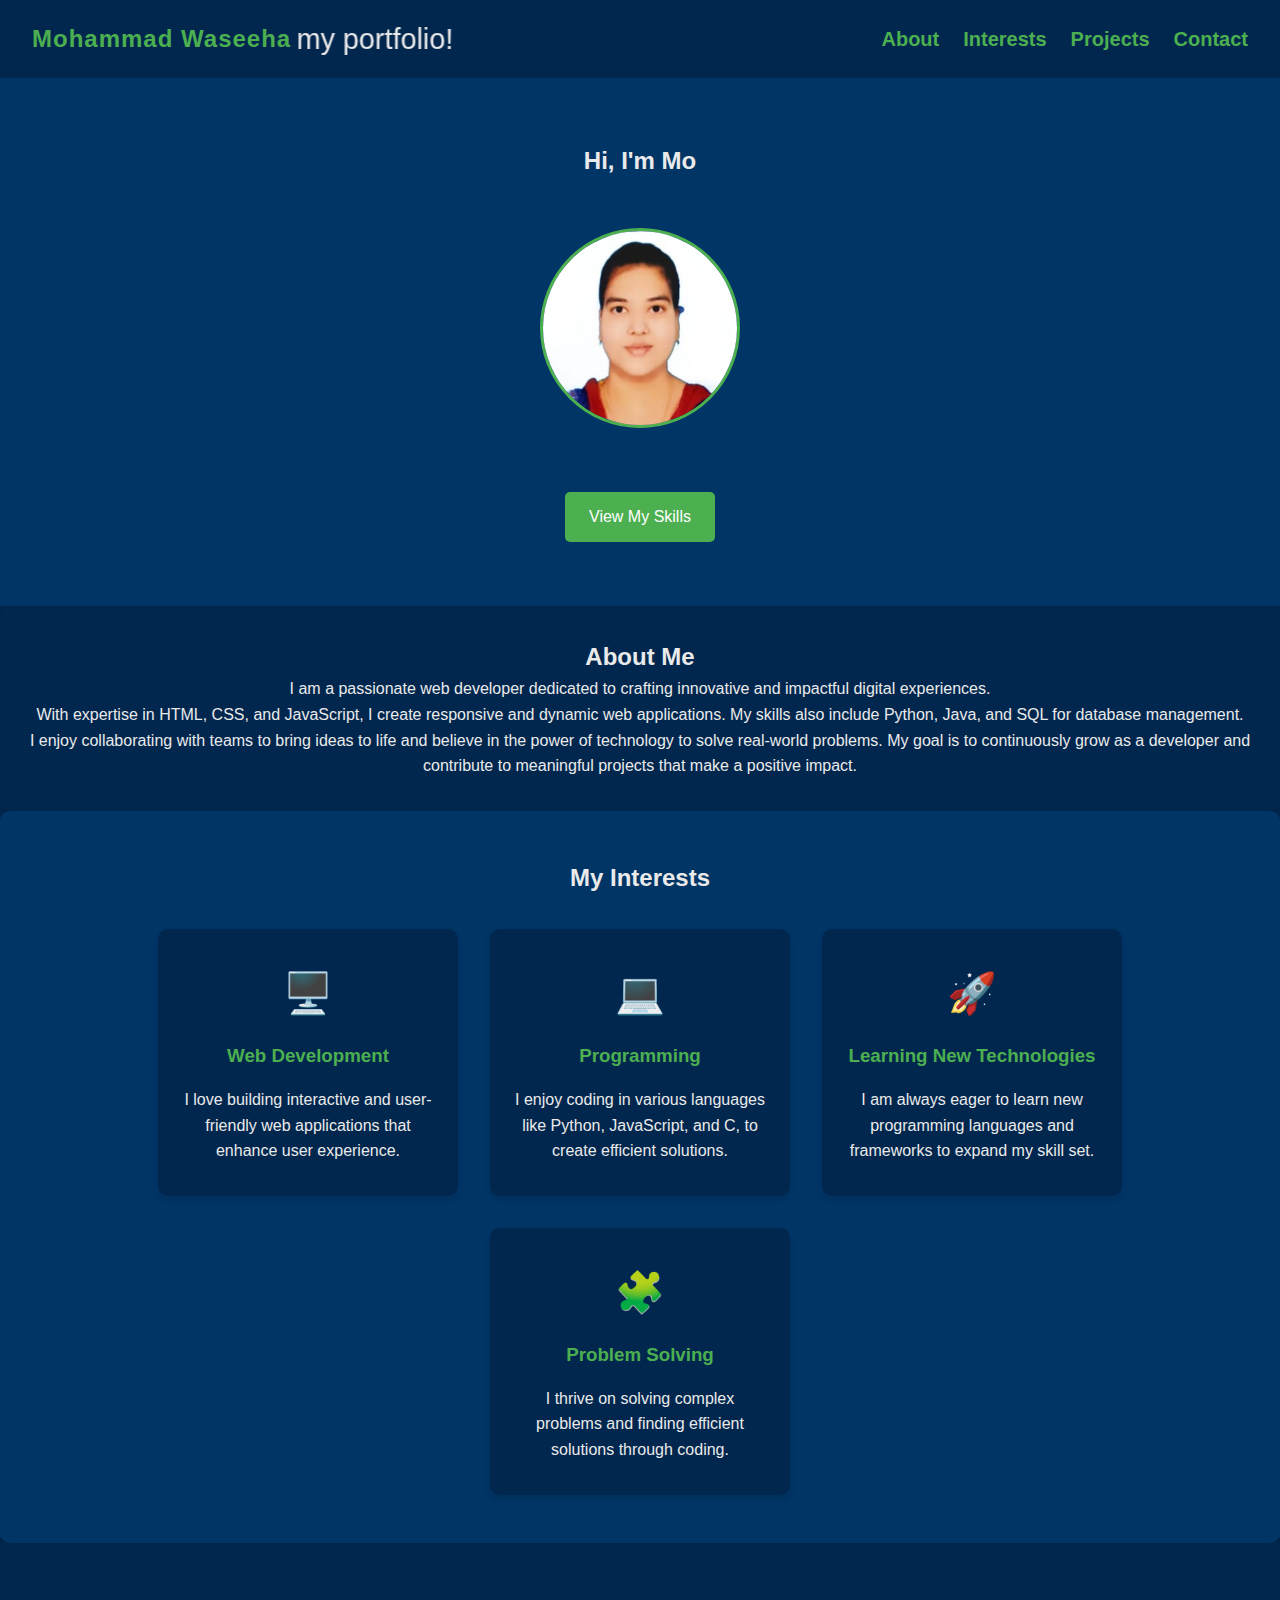
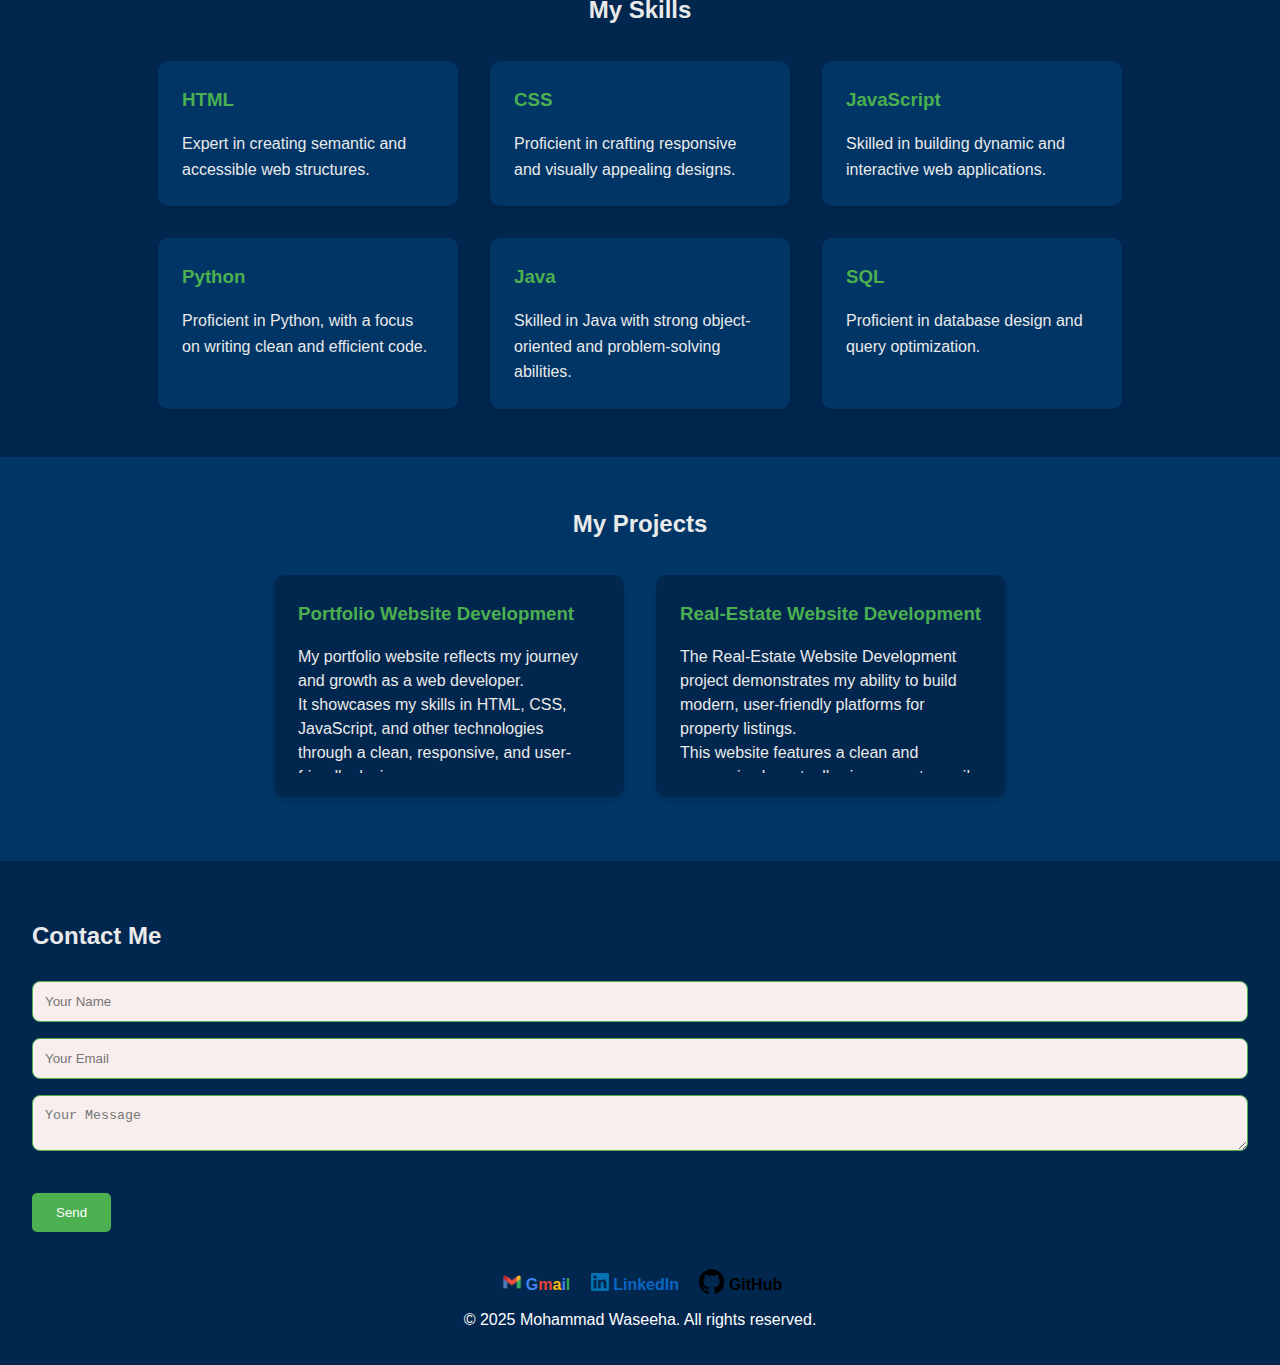
<file: index.html>
<!DOCTYPE html>
<html lang="en">
<head>
  <meta charset="UTF-8" />
  <meta name="viewport" content="width=device-width, initial-scale=1.0"/>
  <title>Mohammad Waseeha Portfolio</title>
  <link rel="stylesheet" href="Portfolio.css" />
</head>
<body>
  <header>
    <nav>
      <h1 class="logo">Mohammad Waseeha</h1>
      <marquee behavior="scroll" direction="right" style="color: #eaeaea; font-size: 1.8rem; font-weight: 400;" scrollamount="18" onmouseover="this.stop();" onmouseout="this.start();">
        Welcome to my portfolio! 
      </marquee>
      <ul class="nav-links">
        <li><a href="#about">About</a></li>
        <li><a href="#interests">Interests</a></li>
        <li><a href="#projects">Projects</a></li>
        <li><a href="#contact">Contact</a></li>
      </ul>
    </nav>
  </header>

  <section id="hero">
    <h2><span id="hero-typing">Hi, I'm Mohammad Waseeha!</span></h2>
    <img src="Mohammad.png" alt="My Photo" class="hero-photo" />
    <a href="#skills" class="btn">View My Skills</a>
  </section>

  <section id="about">
    <h2>About Me</h2>
    <p>I am a passionate web developer dedicated to crafting innovative and impactful digital experiences.</p>
    <p>With expertise in HTML, CSS, and JavaScript, I create responsive and dynamic web applications. My skills also include Python, Java, and SQL for database management.</p>
    <p>I enjoy collaborating with teams to bring ideas to life and believe in the power of technology to solve real-world problems. My goal is to continuously grow as a developer and contribute to meaningful projects that make a positive impact.</p>
  </section>

  <section id="interests">
    <h2>My Interests</h2>
    <div class="interests-container">
      <div class="interest-card">
        <span class="interest-icon">🖥️</span>
        <h3>Web Development</h3>
        <p>I love building interactive and user-friendly web applications that enhance user experience.</p>
      </div>
      <div class="interest-card">
        <span class="interest-icon">💻</span>
        <h3>Programming</h3>
        <p>I enjoy coding in various languages like Python, JavaScript, and C, to create efficient solutions.</p>
      </div>
      <div class="interest-card">
        <span class="interest-icon">🚀</span>
        <h3>Learning New Technologies</h3>
        <p>I am always eager to learn new programming languages and frameworks to expand my skill set.</p>
      </div>
      <div class="interest-card">
        <span class="interest-icon">🧩</span>
        <h3>Problem Solving</h3>
        <p>I thrive on solving complex problems and finding efficient solutions through coding.</p>
      </div>
    </div>
  </section>

  <section id="skills">
    <h2>My Skills</h2>
    <div class="skills-container">
      <div class="skill">
        <h3>HTML</h3>
        <p>Expert in creating semantic and accessible web structures.</p>
      </div>
      <div class="skill">
        <h3>CSS</h3>
        <p>Proficient in crafting responsive and visually appealing designs.</p>
      </div>
      <div class="skill">
        <h3>JavaScript</h3>
        <p>Skilled in building dynamic and interactive web applications.</p>
      </div>
      <div class="skill">
        <h3>Python</h3>
        <p>Proficient in Python, with a focus on writing clean and efficient code.</p>
      </div>
      <div class="skill">
        <h3>Java</h3>
        <p><p>Skilled in Java with strong object-oriented and problem-solving abilities.</p></p>
      </div>
      <div class="skill">
        <h3>SQL</h3>
        <p>Proficient in database design and query optimization.</p>
      </div>
    </div>
  </section>

  <section id="projects">
    <h2>My Projects</h2>
    <div class="projects-container">
      <div class="project">
        <a href="https://github.com/MohammadWaseeha/Portfolio" style="text-decoration:none;"><h3 title="Click to view the complete project code on my GitHub account.">Portfolio Website Development</h3></a>
        <p>My portfolio website reflects my journey and growth as a web developer.<br>
           It showcases my skills in HTML, CSS, JavaScript, and other technologies through a clean, responsive, and user-friendly design.<br>
           This project demonstrates my ability to create accessible and visually appealing digital experiences, while also providing a central place for potential employers and collaborators to learn more about my work and contact me.<br>
           Building this portfolio has strengthened my technical skills and allowed me to express my creativity in web development.</p>
      </div>
      <div class="project">
        <a href="https://github.com/MohammadWaseeha/Real-Estate" style="text-decoration:none;"><h3 title="Click to view the complete project code on my GitHub account.">Real-Estate Website Development</h3></a>
        <p>The Real-Estate Website Development project demonstrates my ability to build modern, user-friendly platforms for property listings.<br>
          This website features a clean and responsive layout, allowing users to easily browse available properties and view detailed information.<br> 
          Through this project, I applied my skills in HTML, CSS, and JavaScript to create an engaging user experience.<br> 
          This project strengthened my understanding of web design principles and enhanced my ability to create interactive websites.</p>
      </div>
    </div>
  </section>

  <section id="contact">
  <h2>Contact Me</h2><br>
  <form id="contact-form">
    <input type="text" placeholder="Your Name" required />
    <input type="email" placeholder="Your Email" required />
    <textarea placeholder="Your Message" required></textarea><br>
    <button type="submit">Send</button>
  </form>
  </section>

  <footer>
    <span>
      <a href="https://mail.google.com/mail/?view=cm&to=waseehamohammad@gmail.com" target="_blank" style="text-decoration:none; margin-right:1rem;">
        <span style="font-size:1.5rem; vertical-align:middle;"><sup><img src="Gmail.png" alt="Gmail Logo" style="height: 28px; width: 28px; vertical-align: middle;"></sup></span><span style="font-weight: 600;"><span style="color:#4285F4;">G</span><span style="color:#EA4335;">m</span><span style="color:#FBBC05;">a</span><span style="color:#4285F4;">i</span><span style="color:#34A853;">l</span></span>
      </a>
      <a href="https://www.linkedin.com/in/WaseehaMohammad" target="_blank" style="color:#0a66c2; text-decoration:none; margin-right:1rem;">
        <span style="font-size:1.5rem; vertical-align:middle;"><sup><img src="LinkedIn.png" alt="LinkedIn Logo" style="height: 18px; width: 18px; vertical-align: middle;"></sup></span><span style="font-weight: 600;"> LinkedIn</span>
      </a>
      <a href="https://github.com/MohammadWaseeha" target="_blank" style="color:#000000; text-decoration:none;">
        <span style="font-size:1.5rem; vertical-align:middle; font-weight: 500;"><sup><img src="Github.png" alt="GitHub Logo" style="height: 25px; width: 25px; vertical-align: middle;"></sup></span><span style="font-weight: 650;"> GitHub</span> 
      </a>
    </span>
    <p>&copy; 2025 Mohammad Waseeha. All rights reserved.</p>
  </footer>

  <script src="Portfolio.js"></script>
</body>
</html>
</file>
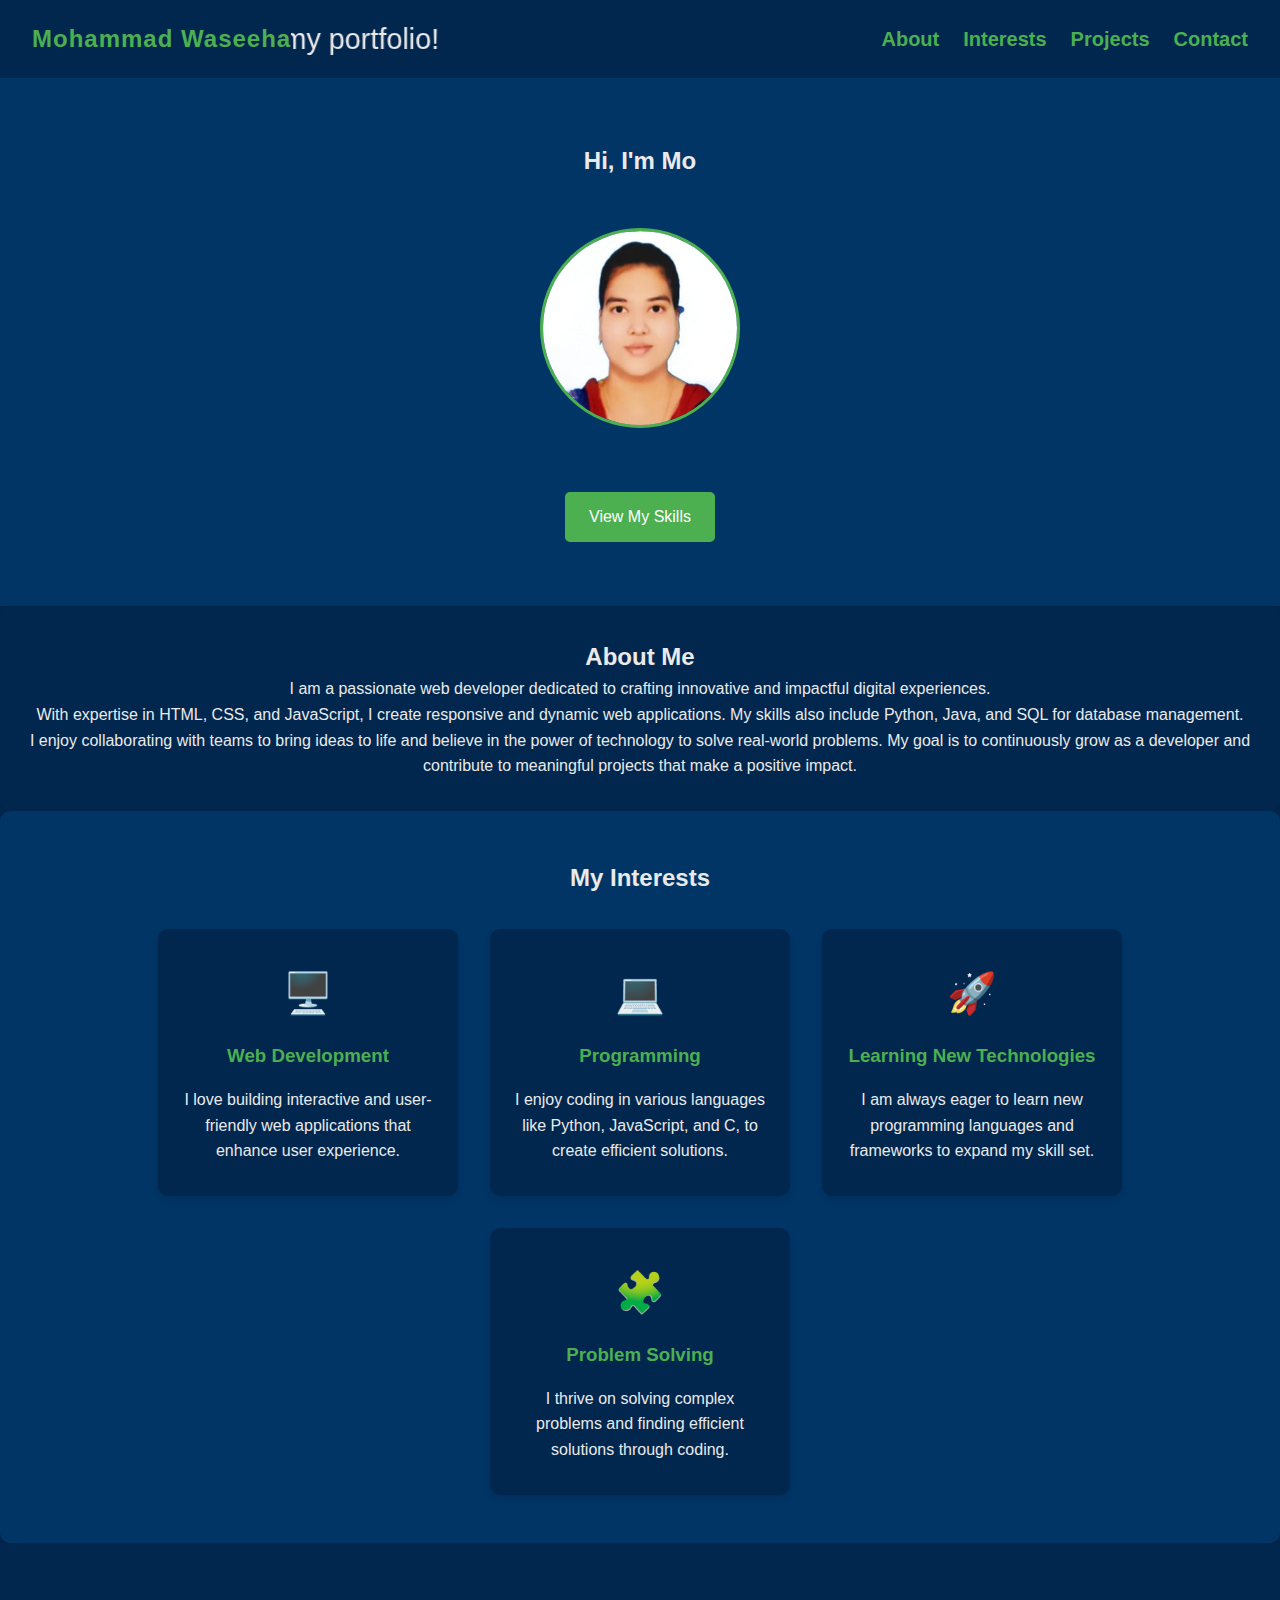
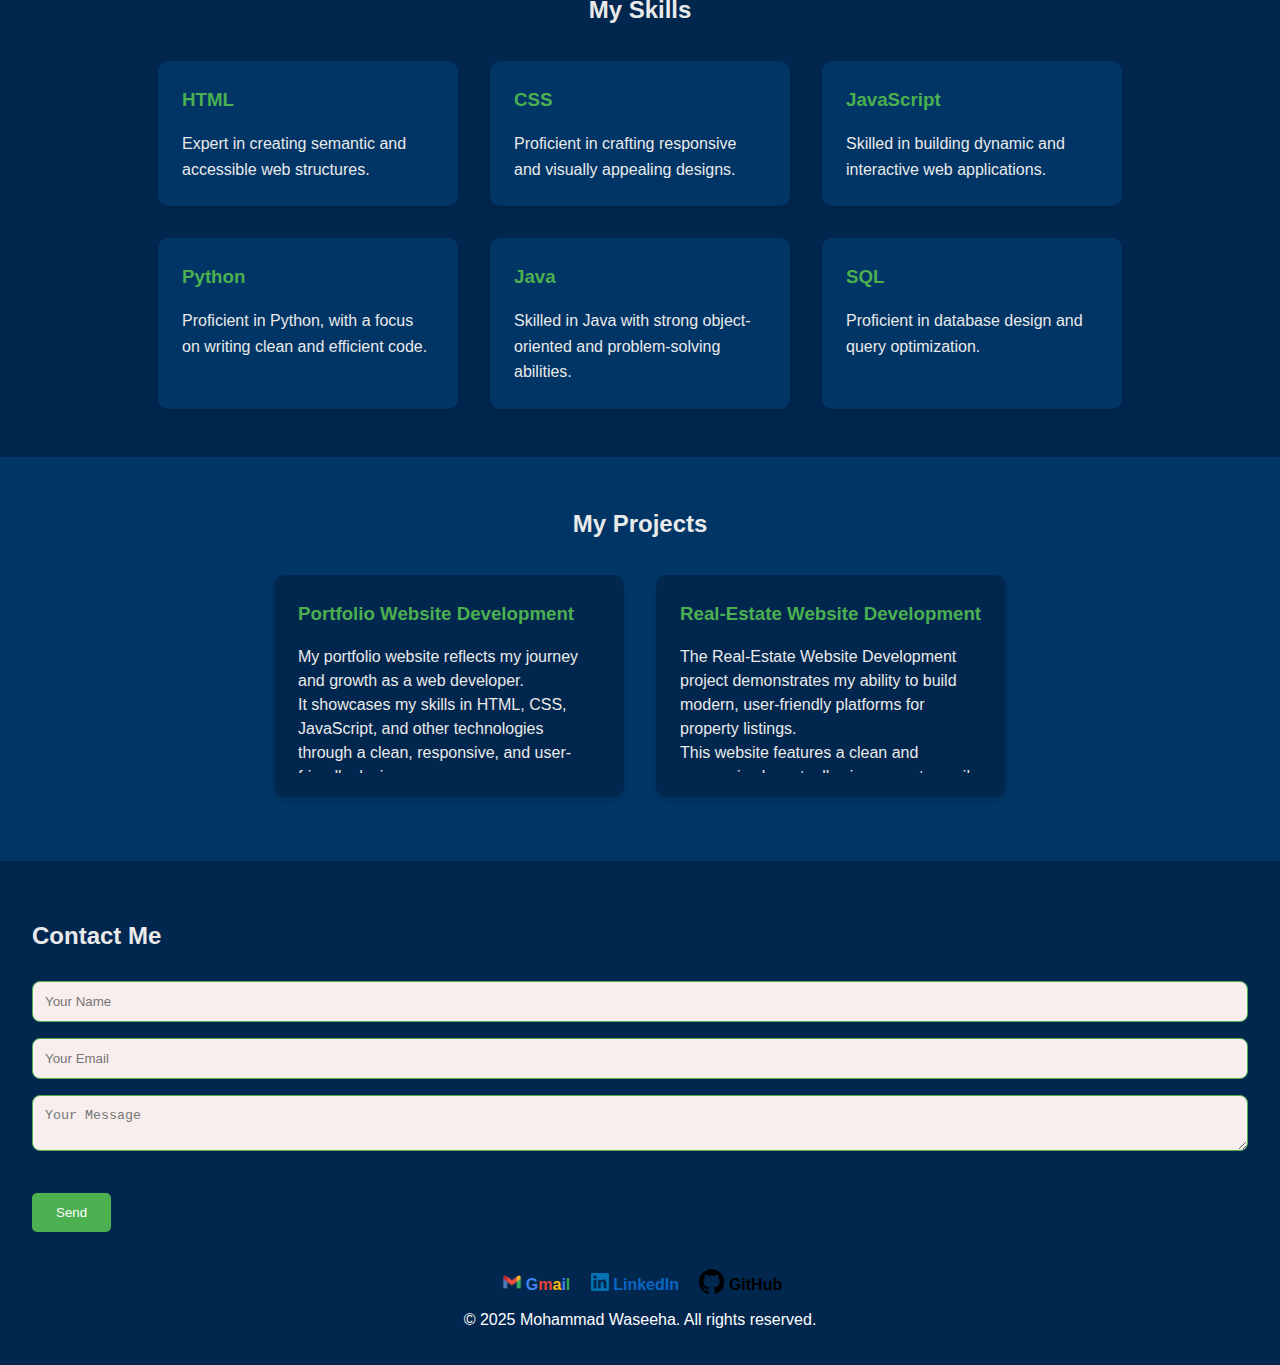
<file: Portfolio.html>
<!DOCTYPE html>
<html lang="en">
<head>
  <meta charset="UTF-8" />
  <meta name="viewport" content="width=device-width, initial-scale=1.0"/>
  <title>Mohammad Waseeha Portfolio</title>
  <link rel="stylesheet" href="Portfolio.css" />
</head>
<body>
  <header>
    <nav>
      <h1 class="logo">Mohammad Waseeha</h1>
      <marquee behavior="scroll" direction="right" style="color: #eaeaea; font-size: 1.8rem; font-weight: 400;" scrollamount="18" onmouseover="this.stop();" onmouseout="this.start();">
        Welcome to my portfolio! 
      </marquee>
      <ul class="nav-links">
        <li><a href="#about">About</a></li>
        <li><a href="#interests">Interests</a></li>
        <li><a href="#projects">Projects</a></li>
        <li><a href="#contact">Contact</a></li>
      </ul>
    </nav>
  </header>

  <section id="hero">
    <h2><span id="hero-typing">Hi, I'm Mohammad Waseeha!</span></h2>
    <img src="Mohammad.png" alt="My Photo" class="hero-photo" />
    <a href="#skills" class="btn">View My Skills</a>
  </section>

  <section id="about">
    <h2>About Me</h2>
    <p>I am a passionate web developer dedicated to crafting innovative and impactful digital experiences.</p>
    <p>With expertise in HTML, CSS, and JavaScript, I create responsive and dynamic web applications. My skills also include Python, Java, and SQL for database management.</p>
    <p>I enjoy collaborating with teams to bring ideas to life and believe in the power of technology to solve real-world problems. My goal is to continuously grow as a developer and contribute to meaningful projects that make a positive impact.</p>
  </section>

  <section id="interests">
    <h2>My Interests</h2>
    <div class="interests-container">
      <div class="interest-card">
        <span class="interest-icon">🖥️</span>
        <h3>Web Development</h3>
        <p>I love building interactive and user-friendly web applications that enhance user experience.</p>
      </div>
      <div class="interest-card">
        <span class="interest-icon">💻</span>
        <h3>Programming</h3>
        <p>I enjoy coding in various languages like Python, JavaScript, and C, to create efficient solutions.</p>
      </div>
      <div class="interest-card">
        <span class="interest-icon">🚀</span>
        <h3>Learning New Technologies</h3>
        <p>I am always eager to learn new programming languages and frameworks to expand my skill set.</p>
      </div>
      <div class="interest-card">
        <span class="interest-icon">🧩</span>
        <h3>Problem Solving</h3>
        <p>I thrive on solving complex problems and finding efficient solutions through coding.</p>
      </div>
    </div>
  </section>

  <section id="skills">
    <h2>My Skills</h2>
    <div class="skills-container">
      <div class="skill">
        <h3>HTML</h3>
        <p>Expert in creating semantic and accessible web structures.</p>
      </div>
      <div class="skill">
        <h3>CSS</h3>
        <p>Proficient in crafting responsive and visually appealing designs.</p>
      </div>
      <div class="skill">
        <h3>JavaScript</h3>
        <p>Skilled in building dynamic and interactive web applications.</p>
      </div>
      <div class="skill">
        <h3>Python</h3>
        <p>Proficient in Python, with a focus on writing clean and efficient code.</p>
      </div>
      <div class="skill">
        <h3>Java</h3>
        <p><p>Skilled in Java with strong object-oriented and problem-solving abilities.</p></p>
      </div>
      <div class="skill">
        <h3>SQL</h3>
        <p>Proficient in database design and query optimization.</p>
      </div>
    </div>
  </section>


  <section id="projects">
    <h2>My Projects</h2>
    <div class="projects-container">
      <div class="project">
        <a href="https://github.com/MohammadWaseeha/Portfolio" style="text-decoration:none;"><h3 title="Click to view the complete project code on my GitHub account.">Portfolio Website Development</h3></a>
        <p>My portfolio website reflects my journey and growth as a web developer.<br>
           It showcases my skills in HTML, CSS, JavaScript, and other technologies through a clean, responsive, and user-friendly design.<br>
           This project demonstrates my ability to create accessible and visually appealing digital experiences, while also providing a central place for potential employers and collaborators to learn more about my work and contact me.<br>
           Building this portfolio has strengthened my technical skills and allowed me to express my creativity in web development.</p>
      </div>
      <div class="project">
        <a href="https://github.com/MohammadWaseeha/Real-Estate" style="text-decoration:none;"><h3 title="Click to view the complete project code on my GitHub account.">Real-Estate Website Development</h3></a>
        <p>The Real-Estate Website Development project demonstrates my ability to build modern, user-friendly platforms for property listings.<br>
          This website features a clean and responsive layout, allowing users to easily browse available properties and view detailed information.<br> 
          Through this project, I applied my skills in HTML, CSS, and JavaScript to create an engaging user experience.<br> 
          This project strengthened my understanding of web design principles and enhanced my ability to create interactive websites.</p>
      </div>
    </div>
  </section>

  <section id="contact">
  <h2>Contact Me</h2><br>
  <form id="contact-form">
    <input type="text" placeholder="Your Name" required />
    <input type="email" placeholder="Your Email" required />
    <textarea placeholder="Your Message" required></textarea><br>
    <button type="submit">Send</button>
  </form>
  </section>

  <footer>
    <span>
      <a href="https://mail.google.com/mail/?view=cm&to=waseehamohammad@gmail.com" target="_blank" style="text-decoration:none; margin-right:1rem;">
        <span style="font-size:1.5rem; vertical-align:middle;"><sup><img src="Gmail.png" alt="Gmail Logo" style="height: 28px; width: 28px; vertical-align: middle;"></sup></span><span style="font-weight: 600;"><span style="color:#4285F4;">G</span><span style="color:#EA4335;">m</span><span style="color:#FBBC05;">a</span><span style="color:#4285F4;">i</span><span style="color:#34A853;">l</span></span>
      </a>
      <a href="https://www.linkedin.com/in/WaseehaMohammad" target="_blank" style="color:#0a66c2; text-decoration:none; margin-right:1rem;">
        <span style="font-size:1.5rem; vertical-align:middle;"><sup><img src="LinkedIn.png" alt="LinkedIn Logo" style="height: 18px; width: 18px; vertical-align: middle;"></sup></span><span style="font-weight: 600;"> LinkedIn</span>
      </a>
      <a href="https://github.com/MohammadWaseeha" target="_blank" style="color:#000000; text-decoration:none;">
        <span style="font-size:1.5rem; vertical-align:middle; font-weight: 500;"><sup><img src="Github.png" alt="GitHub Logo" style="height: 25px; width: 25px; vertical-align: middle;"></sup></span><span style="font-weight: 650;"> GitHub</span> 
      </a>
    </span>
    <p>&copy; 2025 Mohammad Waseeha. All rights reserved.</p>
  </footer>

  <script src="Portfolio.js"></script>
</body>
</html>
</file>
<file: Portfolio.css>
* {
    margin: 0;
    padding: 0;
    box-sizing: border-box;
}

body {
    font-family: 'Segoe UI', sans-serif;
    line-height: 1.6;
    background: #01274f; 
    color: #eaeaea; 
}

header {
    background: #01274f;
    color: #fff;
    padding: 1rem 2rem;
}

nav {
    display: flex;
    justify-content: space-between;
    align-items: center;
}

.logo {
    white-space: nowrap;
    font-size: 1.5rem;
    font-weight: 600;
    letter-spacing: 1px;
    color: #4caf50;
}

.nav-links {
    list-style: none;
    display: flex;
    gap: 1.5rem;
}

.nav-links a {
    color: #4caf50; 
    text-decoration: none;
    font-size: 1.25rem;
    font-weight: 600;
}

#hero {
    text-align: center;
    padding: 4rem 2rem;
    background: #003566;
    color: #eaeaea;
    display: flex;
    flex-direction: column;
    align-items: center;
    gap: 2rem;
}

.hero-photo {
    display: block;
    margin: 1rem auto;
    width: 200px; 
    height: 200px; 
    border-radius: 50%; 
    border: 3px solid #4caf50; 
    object-fit: cover; 
    object-position: top; 
}

.btn {
    display: inline-block;
    margin-top: 1rem;
    padding: 0.75rem 1.5rem;
    background: #4caf50; 
    color: #fff;
    text-decoration: none;
    border-radius: 5px;
}

#about {
    padding: 2rem 1rem; 
    text-align: center;
    background-color: #01274f; 
    color: #eaeaea;
    border-radius: 10px; 
    box-shadow: 0 4px 6px rgba(0, 0, 0, 0.1); 
}

#interests {
    padding: 3rem 1rem; 
    text-align: center;
    background-color: #003566; 
    color: #eaeaea;
    border-radius: 10px; 
    box-shadow: 0 4px 6px rgba(0, 0, 0, 0.1); 
}

.interests-container {
    display: flex;
    flex-wrap: wrap;
    justify-content: center;
    gap: 2rem;
    margin-top: 2rem;
}

.interest-card {
    background: #01274f;
    color: #eaeaea;
    padding: 2rem 1.5rem;
    border-radius: 10px;
    box-shadow: 0 4px 6px rgba(0, 0, 0, 0.1);
    width: 300px;
    text-align: center;
    transition: transform 0.3s ease;
}

.interest-card:hover {
    transform: translateY(-10px);
}

.interest-icon {
    font-size: 2.5rem;
    display: block;
    margin-bottom: 1rem;
}

#skills {
    text-align: center;
    padding: 3rem 2rem;
    background: #01274f;
    color: #eaeaea;
}

.skills-container{
    display: flex;
    flex-wrap: wrap;
    justify-content: center;
    gap: 2rem;
    margin-top: 2rem;
}

.skill {
    background: #003566;
    padding: 1.5rem;
    border-radius: 10px;
    box-shadow: 0 4px 6px rgba(0, 0, 0, 0.1);
    transition: transform 0.3s ease;
    width: 300px; 
    text-align: left;
}

.skill:hover , .project:hover {
    transform: translateY(-10px);
}

.skill h3 , .project h3 , .interest-card h3{
    margin-bottom: 1rem;
    color: #4caf50; 
}

.skill p {
    color: #eaeaea;
}

#projects {
    text-align: center;
    padding: 3rem 2rem;
    background: #003566;
    color: #eaeaea;
    margin-bottom: 0.5rem; 
}

.projects-container {
    display: flex;
    flex-wrap: nowrap;
    justify-content: center;
    gap: 2rem;
    margin-top: 2rem;
    overflow-x: auto;
    padding-bottom: 1rem;
    scrollbar-color: #4caf50 #01274f;
    scrollbar-width: thin;
}

.project {
    background: #01274f;
    padding: 1.5rem;
    border-radius: 10px;
    box-shadow: 0 4px 6px rgba(0, 0, 0, 0.1);
    transition: transform 0.3s ease;
    width: 350px;
    min-width: 300px;
    max-width: 400px;
    text-align: left;
    flex: 0 0 auto;
    display: flex;
    flex-direction: column;
    justify-content: space-between;
}

.project p {
    color: #eaeaea;
    font-size: 1rem;
    line-height: 1.5;
    max-height: 8em;
    overflow: auto;
}

.projects-container::-webkit-scrollbar {
    height: 10px;
    background: #01274f; 
    border-radius: 5px;
}

.projects-container::-webkit-scrollbar-thumb {
    background: #4caf50;
    border-radius: 5px;
}

.projects-container::-webkit-scrollbar-thumb:hover {
    background: #388e3c;
}

@media (max-width: 800px) {
    .projects-container {
        flex-direction: column;
        align-items: center;
        overflow-x: visible;
        gap: 1.5rem;
    }
    .project {
        width: 95vw;
        min-width: 200px;
        max-width: 98vw;
    }
}

#contact {
    margin-top: 0.15rem;
    background-color: #01274f;
    margin-bottom: 0;
    padding-top: 3rem;
    padding-left: 2rem;
    padding-right: 2rem;
}

#contact-form {
    margin-bottom: 0rem;
}

form input, form textarea {
    display: block;
    width: 100%;
    margin-bottom: 1rem;
    padding: 0.75rem;
    border: 1px solid #4caf50; 
    background-color: #f9eeee; 
    color: #333; 
    border-radius: 8px;
}

button {
    padding: 0.75rem 1.5rem;
    background: #4caf50; 
    color: #fff;
    border: none;
    cursor: pointer;
    border-radius: 5px; 
}

footer {
    text-align: center;
    padding: 2rem;
    background: #01274f; 
    color: #fff;
    margin-top: 0;
}
</file>
